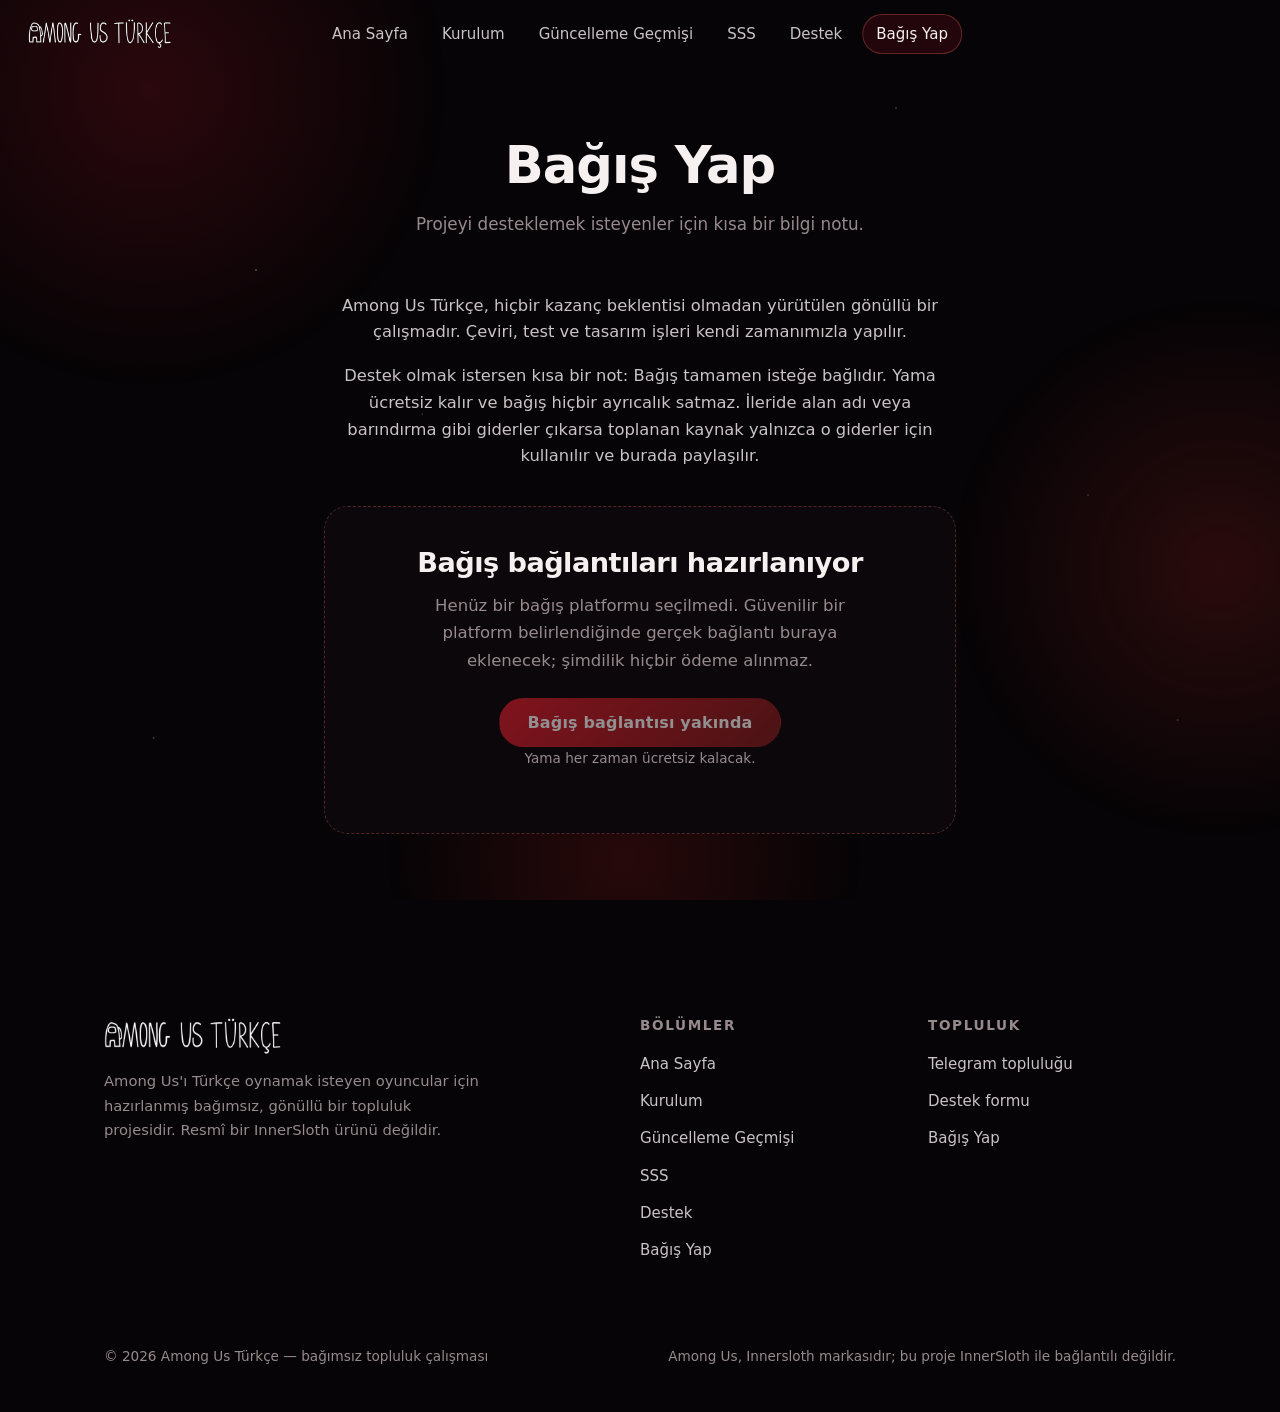
<file: website/bagis.html>
<!DOCTYPE html>
<html lang="tr">
<head>
  <meta charset="UTF-8">
  <meta name="viewport" content="width=device-width, initial-scale=1.0">
  <title>Bağış Yap — Among Us Türkçe</title>
  <meta name="description" content="Among Us Türkçe projesini desteklemek hakkında kısa bilgi ve bağış alanı. Henüz bir bağış platformu bağlanmamıştır.">
  <link rel="icon" type="image/x-icon" href="assets/img/favicon.ico">
  <link rel="icon" type="image/png" href="assets/img/favicon.png">
  <link rel="stylesheet" href="assets/css/style.css?v=hero100">
</head>
<body>

  <div class="bg-effects" aria-hidden="true">
    <div class="stars"></div>
    <div class="glow glow-1"></div>
    <div class="glow glow-2"></div>
    <div class="glow glow-3"></div>
  </div>

  <header class="nav">
    <div class="container">
      <a class="nav-brand" href="index.html">
        <img src="assets/img/logo-turkce.png" alt="Among Us Türkçe logosu" width="1020" height="212">
      </a>

      <nav aria-label="Ana menü">
        <ul class="nav-links" id="navLinks">
          <li><a href="index.html">Ana Sayfa</a></li>
          <li><a href="index.html#kurulum">Kurulum</a></li>
          <li><a href="index.html#guncelleme">Güncelleme Geçmişi</a></li>
          <li><a href="index.html#sss">SSS</a></li>
          <li><a href="index.html#destek">Destek</a></li>
          <li><a href="bagis.html" class="active">Bağış Yap</a></li>
        </ul>
      </nav>

      <div class="nav-actions">
        <button class="nav-toggle" type="button" aria-label="Menüyü aç/kapat" aria-expanded="false" aria-controls="navLinks">
          <span></span><span></span><span></span>
        </button>
      </div>
    </div>
  </header>

  <main>
    <section class="page-head">
      <div class="container">
        <h1>Bağış Yap</h1>
        <p>
          Projeyi desteklemek isteyenler için kısa bir bilgi notu.
        </p>
      </div>
    </section>

    <section class="section" style="padding-top: 0;">
      <div class="container donate-wrap">
        <div class="donate-text reveal">
          <p>
            Among Us Türkçe, hiçbir kazanç beklentisi olmadan yürütülen
            gönüllü bir çalışmadır. Çeviri, test ve tasarım işleri kendi
            zamanımızla yapılır.
          </p>
          <p>
            Destek olmak istersen kısa bir not: Bağış tamamen isteğe bağlıdır.
            Yama ücretsiz kalır ve bağış hiçbir ayrıcalık satmaz. İleride
            alan adı veya barındırma gibi giderler çıkarsa toplanan kaynak
            yalnızca o giderler için kullanılır ve burada paylaşılır.
          </p>
        </div>

        <div class="donate-card reveal">
          <h2>Bağış bağlantıları hazırlanıyor</h2>
          <p>
            Henüz bir bağış platformu seçilmedi. Güvenilir bir platform
            belirlendiğinde gerçek bağlantı buraya eklenecek; şimdilik hiçbir
            ödeme alınmaz.
          </p>
          <button class="btn btn-primary btn-disabled" type="button" disabled aria-disabled="true" title="Bağış platformu henüz belirlenmedi">
            Bağış bağlantısı yakında
          </button>
          <p class="donate-hint">Yama her zaman ücretsiz kalacak.</p>
        </div>
      </div>
    </section>
  </main>

  <footer class="footer">
    <div class="container">
      <div class="footer-grid">
        <div>
          <a class="brand-row" href="index.html">
            <img src="assets/img/logo-turkce.png" alt="Among Us Türkçe logosu" width="1020" height="212">
          </a>
          <p class="footer-about">
            Among Us'ı Türkçe oynamak isteyen oyuncular için hazırlanmış bağımsız,
            gönüllü bir topluluk projesidir. Resmî bir InnerSloth ürünü değildir.
          </p>
        </div>
        <div>
          <h4>Bölümler</h4>
          <ul>
            <li><a href="index.html">Ana Sayfa</a></li>
            <li><a href="index.html#kurulum">Kurulum</a></li>
            <li><a href="index.html#guncelleme">Güncelleme Geçmişi</a></li>
            <li><a href="index.html#sss">SSS</a></li>
            <li><a href="index.html#destek">Destek</a></li>
            <li><a href="bagis.html">Bağış Yap</a></li>
          </ul>
        </div>
        <div>
          <h4>Topluluk</h4>
          <ul>
            <li><a href="https://t.me/amongusturkce" target="_blank" rel="noopener noreferrer">Telegram topluluğu</a></li>
            <li><a href="index.html#destek">Destek formu</a></li>
            <li><a href="bagis.html">Bağış Yap</a></li>
          </ul>
        </div>
      </div>
      <div class="footer-bottom">
        <span>© <span id="yil">2026</span> Among Us Türkçe — bağımsız topluluk çalışması</span>
        <span>Among Us, Innersloth markasıdır; bu proje InnerSloth ile bağlantılı değildir.</span>
      </div>
    </div>
  </footer>

  <script src="assets/js/main.js?v=wave"></script>
  <script>
    document.getElementById("yil").textContent = new Date().getFullYear();
  </script>
</body>
</html>
</file>
<file: website/assets/css/style.css>
/* ==========================================================================
   Among Us Türkçe — Ana Stil Dosyası
   Siyah/kırmızı uzay teması, koyu bordo vurgular, açık/koyu tema desteği
   Performans notu: süregelen animasyonlar yalnızca transform/opacity kullanır;
   pahalı filter (blur/drop-shadow) ve backdrop-filter bilinçli olarak kaldırıldı.
   ========================================================================== */

/* --- Değişkenler (varsayılan: koyu tema) --- */
:root {
  --bg-0: #060406;          /* en koyu zemin (siyah, hafif sıcak) */
  --bg-1: #0b070a;          /* bölüm zemini */
  --bg-2: #120a0e;          /* kart zemini */
  --bg-3: #1a0d13;          /* vurgulu kart */
  --border: rgba(255, 94, 94, 0.14);
  --border-strong: rgba(255, 110, 110, 0.30);

  --text-0: #f6f0f0;        /* başlık */
  --text-1: #cbc3c5;        /* gövde */
  --text-2: #978a8d;        /* ikincil */

  --accent: #e11d2e;        /* ana kırmızı */
  --accent-strong: #ff6b6b; /* metin/vurgu için açık kırmızı */
  --accent-glow: #ff8a8a;   /* parlak kırmızı (gradyan) */
  --accent-deep: #7f1d1d;   /* koyu bordo */
  --accent-soft: rgba(225, 29, 46, 0.13);

  --btn-glow: rgba(225, 29, 46, 0.40);
  --btn-glow-hi: rgba(225, 29, 46, 0.55);

  --success: #34d399;
  --warn: #fbbf24;

  --radius-s: 10px;
  --radius-m: 16px;
  --radius-l: 24px;
  --radius-xl: 32px;

  --shadow-soft: 0 10px 40px rgba(0, 0, 0, 0.5);
  --shadow-glow: 0 0 60px rgba(225, 29, 46, 0.20);

  --maxw: 1120px;
  --nav-h: 68px;

  --font-sans: "Segoe UI", "Inter", "Roboto", "Helvetica Neue", system-ui, -apple-system, sans-serif;
  --font-display: "Space Grotesk", "Segoe UI", system-ui, sans-serif;

  color-scheme: dark;
}

/* --- Temel sıfırlama --- */
*, *::before, *::after { box-sizing: border-box; }

html { scroll-behavior: smooth; }

body {
  margin: 0;
  background: var(--bg-0);
  color: var(--text-1);
  font-family: var(--font-sans);
  font-size: 16.5px;
  line-height: 1.65;
  -webkit-font-smoothing: antialiased;
  overflow-x: hidden;
}

img, svg { display: block; max-width: 100%; }

a { color: var(--accent-strong); text-decoration: none; }
a:hover { text-decoration: underline; }

h1, h2, h3, h4 {
  font-family: var(--font-display);
  color: var(--text-0);
  line-height: 1.15;
  margin: 0 0 0.5em;
  letter-spacing: -0.02em;
}

p { margin: 0 0 1em; }

.container {
  width: 100%;
  max-width: var(--maxw);
  margin: 0 auto;
  padding: 0 24px;
}

/* --- Arka plan ışık efektleri ---
   Not: blur filtresi yok; radial-gradient'in kendisi yumuşak geçişi verir.
   Animasyon yok → sürekli çalışan iş bırakmaz. */
.bg-effects {
  position: fixed;
  inset: 0;
  z-index: -1;
  pointer-events: none;
  overflow: hidden;
}
.bg-effects .glow {
  position: absolute;
  border-radius: 50%;
  opacity: 0.55;
}
.bg-effects .glow-1 {
  width: 620px; height: 620px;
  top: -220px; left: -160px;
  background: radial-gradient(circle, rgba(225, 29, 46, 0.30), transparent 68%);
}
.bg-effects .glow-2 {
  width: 560px; height: 560px;
  top: 32%; right: -220px;
  background: radial-gradient(circle, rgba(127, 29, 29, 0.55), transparent 68%);
}
.bg-effects .glow-3 {
  width: 480px; height: 480px;
  bottom: -200px; left: 30%;
  background: radial-gradient(circle, rgba(153, 27, 27, 0.42), transparent 70%);
}

/* Yıldız noktacıkları (statik) */
.bg-effects .stars {
  position: absolute;
  inset: 0;
  opacity: 0.9;
  background-image:
    radial-gradient(1.4px 1.4px at 20% 30%, rgba(255,255,255,0.5), transparent),
    radial-gradient(1.2px 1.2px at 70% 12%, rgba(255,255,255,0.4), transparent),
    radial-gradient(1.6px 1.6px at 45% 70%, rgba(255,190,190,0.45), transparent),
    radial-gradient(1.2px 1.2px at 85% 55%, rgba(255,255,255,0.35), transparent),
    radial-gradient(1.3px 1.3px at 12% 82%, rgba(255,255,255,0.4), transparent),
    radial-gradient(1.1px 1.1px at 60% 92%, rgba(255,200,200,0.35), transparent),
    radial-gradient(1.4px 1.4px at 92% 80%, rgba(255,255,255,0.3), transparent),
    radial-gradient(1.2px 1.2px at 33% 46%, rgba(255,255,255,0.3), transparent);
}

/* --- Üst menü (TikTok You tarzı) ---
   Üstte: şeffaf — logo ve bağlantılar görünür, arkada panel yok.
   Kaydırınca: ::before ile koyu panel üstten aşağı iner; logo ve
   bağlantılar sabit kalır. Yalnızca transform animasyonu → sıçrama olmaz. */
.nav {
  position: fixed;
  top: 0; left: 0; right: 0;
  z-index: 100;
  height: var(--nav-h);
  display: flex;
  align-items: center;
  background: transparent;
}
/* Kaydırınca beliren koyu arka plan paneli (arka plan katmanı) */
.nav::before {
  content: "";
  position: absolute;
  inset: 0;
  background: var(--bg-0);
  background: color-mix(in srgb, var(--bg-0) 94%, transparent);
  border-bottom: 1px solid var(--border);
  transform: translateY(-100%);
  transition: transform 0.3s ease;
  z-index: -1;
}
.nav.nav-visible::before { transform: translateY(0); }

/* Logo solda · bağlantılar sayfada tam ortada · kontroller sağda
   Nav kapsayıcısı TAM EKRAN genişliğindedir (ana içerik konteynerinin
   max-width/margin ortalaması burada geçersiz kılınır): logo sol kenardan
   28px içeride, menü bağlantıları 1fr auto 1fr sayesinde tüm ekranın
   yatay merkezinde kalır; sağdaki 1fr kontroller için alan bırakır. */
.nav .container {
  position: relative;
  z-index: 1;
  width: 100%;
  max-width: none;
  margin: 0;
  padding: 0 28px;
  display: grid;
  grid-template-columns: 1fr auto 1fr;
  align-items: center;
  gap: 16px;
}

.nav-brand {
  display: flex;
  align-items: center;
  color: var(--text-0);
  justify-self: start;
}
.nav-brand:hover { text-decoration: none; }
/* Logo en-boy oranı korunur (width: auto); yükseklik tabanlı ölçekleme */
.nav-brand img {
  height: 30px;
  width: auto;
  display: block;
}

.nav > .container > nav {
  justify-self: center;
  position: relative;      /* kapsülün konum referansı */
}
.nav-links {
  display: flex;
  align-items: center;
  justify-content: center;
  gap: 6px;
  list-style: none;
  margin: 0;
  padding: 0;
  position: relative;      /* kapsülün konum referansı */
}
.nav-links a {
  display: inline-block;
  padding: 8px 14px;
  border-radius: var(--radius-s);
  color: var(--text-1);
  font-size: 0.94rem;
  font-weight: 500;
  position: relative;      /* kapsülün altinda kalsın */
  z-index: 1;
}
.nav-links a:hover {
  color: var(--text-0);
  background: var(--accent-soft);
  text-decoration: none;
}
.nav-links a.active {
  color: var(--text-0);
  background: transparent;        /* zemini kapsül verir → kapsül kayabilir */
  border-radius: 999px;
}
/* Kayarak hareket eden aktif kapsül (TikTok You tarzı).
   Konum/boyut JS ile yazılır; yalnızca transform + width/height geçişleri
   kullanılır → kapsül eski yerinden yeni yerine yumuşakça kayar, anında
   kaybolup yeniden oluşmaz. Üstte (aktif yokken) tamamen saydamdır. */
.nav-pill {
  position: absolute;
  left: 0;
  top: 0;
  width: 0;
  height: 0;
  border-radius: 999px;
  background: var(--accent-soft);
  box-shadow: inset 0 0 0 1px var(--border-strong);
  opacity: 0;
  pointer-events: none;
  z-index: 0;
  transition:
    transform 0.4s cubic-bezier(0.4, 0, 0.2, 1),
    width 0.4s cubic-bezier(0.4, 0, 0.2, 1),
    height 0.4s cubic-bezier(0.4, 0, 0.2, 1),
    opacity 0.28s ease;
}
.nav-pill.show { opacity: 1; }

.nav-actions { display: flex; align-items: center; gap: 10px; justify-self: end; }

.nav-toggle {
  display: none;
  flex-direction: column;
  justify-content: center;
  gap: 5px;
  width: 40px; height: 40px;
  padding: 8px;
  border: 1px solid var(--border);
  border-radius: var(--radius-s);
  background: var(--bg-2);
  cursor: pointer;
}
.nav-toggle span {
  display: block;
  height: 2px;
  width: 100%;
  background: var(--text-1);
  border-radius: 2px;
  transition: transform 0.25s ease, opacity 0.2s ease;
}
.nav-toggle[aria-expanded="true"] span:nth-child(1) { transform: translateY(7px) rotate(45deg); }
.nav-toggle[aria-expanded="true"] span:nth-child(2) { opacity: 0; }
.nav-toggle[aria-expanded="true"] span:nth-child(3) { transform: translateY(-7px) rotate(-45deg); }

/* --- Düğmeler --- */
.btn {
  display: inline-flex;
  align-items: center;
  justify-content: center;
  gap: 9px;
  padding: 14px 28px;
  border-radius: 999px;
  border: 1px solid transparent;
  font-family: var(--font-display);
  font-size: 1rem;
  font-weight: 600;
  letter-spacing: 0.01em;
  cursor: pointer;
  transition: transform 0.2s ease, box-shadow 0.25s ease, background 0.25s ease, border-color 0.25s ease, color 0.25s ease;
}
.btn:hover { text-decoration: none; transform: translateY(-2px); }
.btn:active { transform: translateY(0); }

/* Mıknatıs: JS transform'u kare kare sürer; CSS transform geçişi kalkmalı ki
   iki mekanizma çakışmasın. Yukarı kaldırma etkisi manyetik hareketle değişir. */
.btn.is-magnetic {
  transition: box-shadow 0.25s ease, background 0.25s ease, border-color 0.25s ease, color 0.25s ease;
}
.btn.is-magnetic:hover { transform: none; }

.btn-primary {
  background: linear-gradient(135deg, var(--accent), var(--accent-deep));
  color: #fff;
  box-shadow: 0 8px 28px var(--btn-glow);
}
.btn-primary:hover {
  box-shadow: 0 12px 36px var(--btn-glow-hi);
  color: #fff;
}

.btn-ghost {
  background: transparent;
  border-color: var(--border-strong);
  color: var(--text-0);
}
.btn-ghost:hover {
  background: var(--accent-soft);
  border-color: var(--accent);
  color: var(--text-0);
}

.btn svg { width: 18px; height: 18px; }

.btn-sm { padding: 10px 20px; font-size: 0.9rem; }

/* --- Kahraman (hero) bölümü ---
   Hero ilk ekranı tamamen kaplar (100svh): tanıtım metni + uzay sahnesi
   dikey olarak dengelenir (justify-content: center). Galeri hero'nun
   DIŞINDA ayrı bir banttır (.gallery-band) → ilk ekranın alt kenarından
   hiçbir pikseli görünmez; min-height yalnız alt sınırdır, içerik kısa
   ekranlarda hero'yu doğal biçimde büyütür. */
.hero {
  position: relative;
  overflow: hidden;             /* sahne öğeleri hero sınırlarını taşmaz */
  min-height: 100vh;            /* fallback: eski tarayıcılar */
  min-height: 100svh;           /* gerçek ekran; mobil araç çubuğu hariç */
  display: flex;
  flex-direction: column;
  justify-content: center;      /* tanıtım içeriği dikey ortalanır */
  padding: calc(var(--nav-h) + 90px) 0 100px;
  text-align: center;
}

/* Uzay atmosferi: kayan ekip arkadaşları
   Sadece transform animasyonu; drop-shadow filtresi kaldırıldı. */
.hero-scene {
  position: relative;
  height: 190px;
  margin: 56px auto 0;
  max-width: 760px;
}
.hero-scene .crew {
  position: absolute;
  width: 62px;
  animation: crewFloat 9s ease-in-out infinite;
}
.hero-scene .crew-1 { left: 6%;  top: 20px; animation-delay: 0s; }
.hero-scene .crew-2 { left: 30%; top: 90px; width: 44px; animation-delay: -3s; opacity: 0.8; }
.hero-scene .crew-3 { right: 28%; top: 12px; width: 50px; animation-delay: -5s; opacity: 0.85; }
.hero-scene .crew-4 { right: 5%;  top: 78px; width: 56px; animation-delay: -7s; }

@keyframes crewFloat {
  0%, 100% { transform: translateY(0) rotate(-2deg); }
  50%      { transform: translateY(-22px) rotate(2deg); }
}

.hero-scene .planet {
  position: absolute;
  left: 50%;
  bottom: -30px;
  transform: translateX(-50%);
  width: 150px; height: 150px;
  border-radius: 50%;
  background: radial-gradient(circle at 32% 28%, var(--accent-glow), var(--accent-deep) 62%, #2a0a0e 100%);
  box-shadow: 0 0 70px rgba(225, 29, 46, 0.40), inset -14px -14px 40px rgba(0, 0, 0, 0.55);
  opacity: 0.9;
}

.hero-badge {
  display: inline-flex;
  align-items: center;
  gap: 8px;
  padding: 7px 16px;
  border-radius: 999px;
  border: 1px solid var(--border-strong);
  background: var(--accent-soft);
  color: var(--accent-strong);
  font-size: 0.83rem;
  font-weight: 600;
  letter-spacing: 0.03em;
  margin-bottom: 28px;
}
.hero-badge .dot {
  width: 7px; height: 7px;
  border-radius: 50%;
  background: var(--success);
  box-shadow: 0 0 10px var(--success);
  /* Sınırlı tekrar: sürekli dönen animasyon yok; son durum opacity:1 */
  animation: pulse 2.6s ease-in-out 3;
}
/* Küçük nokta: yalnızca opacity (ucuz) */
@keyframes pulse {
  0%, 100% { opacity: 1; }
  50% { opacity: 0.45; }
}

.hero h1 {
  font-size: clamp(2.6rem, 6.4vw, 4.4rem);
  font-weight: 700;
  margin-bottom: 22px;
  /* Dar alanlarda satır kırılırsa parçalar dengelenir (ör. "oyna." yalnız kalmasın);
     tek satırsa etkisiz, hesaplama başlıkla sınırlı → maliyet yok denecek kadar az. */
  text-wrap: balance;
}
/* Among Us logosu: "Among Us" metninin yerine geçer.
   En-boy oranı korunur (width: auto); boyut başlık fontuna göre (em)
   ölçeklenir → dar ekranda başlık küçülürken logo da küçülür, taşma olmaz.
   1.16em → 1.07em (%8 küçültme): başlığın etkisi korunurken metinle
   görsel denge ve dikey hizalama korunur. */
.hero h1 .hero-logo {
  display: inline-block;
  height: 1.07em;          /* logonun görsel ağırlığıyla metni dengele */
  width: auto;             /* en-boy oranı korunur (570x155) */
  vertical-align: -0.03em; /* logo alt kenarı taban çizgisine hizalanır, kesme oturur */
  margin-right: 0.05em;    /* asıl metinde "Among Us'ı" bitişiktir; ince optik boşluk */
}
.hero h1 .gradient-text {
  background: linear-gradient(100deg, var(--accent-glow) 8%, var(--accent) 55%, var(--accent-glow) 95%);
  -webkit-background-clip: text;
  background-clip: text;
  color: transparent;
}

.hero-lead {
  max-width: 620px;
  margin: 0 auto 38px;
  font-size: 1.13rem;
  color: var(--text-1);
}

.hero-cta {
  display: flex;
  flex-wrap: wrap;
  justify-content: center;
  gap: 14px;
  margin-bottom: 20px;
}

.hero-note {
  font-size: 0.86rem;
  color: var(--text-2);
}

/* --- Oyun içi ekran görüntüleri: dönen üçlü galeri ---
   Merkez görsel önde ve belirgin; yan görseller arkada/küçük ama daha fazla
   görünür (kısmi örtüşme ile tek kompozisyon hissi). Dikdörtgen panel/çerçeve
   yok: galeri, sayfanın uzay zemininin üzerinde durur; yalnızca merkez
   görselin dışına yumuşak gölge ve arkasında radyal kırmızı ışık uygulanır.
   Animasyonlar yalnızca transform/opacity (compositor dostu). */
/* Galeri bandı: ana tanıtım bölümünden SONRA ayrı akış katmanı.
   Gizlemek için display:none / overflow:hidden / sabit yükseklik KULLANILMAZ:
   hero 100svh doldurduğundan galeri doğal olarak fold'un altında başlar ve
   kullanıcı aşağı kaydırdıkça görünür. Üst boşluk hero'nun alt nefesiyle
   (100px) birlikte ferah bir geçiş verir. */
.gallery-band {
  padding: 0 0 92px;            /* alt boşluk: kurulum bölümüyle eski ritim */
}
.hero-gallery {
  position: relative;
  max-width: 1000px;           /* alan büyütüldü (860 → 1000) */
  margin: 62px auto 0;
}
.gallery-stage {
  position: relative;
  width: 100%;
  aspect-ratio: 16 / 9;
  overflow: hidden;               /* yan görseller sahne sınırında kırpılır */
}
/* Merkez görselin arkasında yumuşak kırmızı uzay ışığı (dikdörtgen değil) */
.gallery-stage::before {
  content: "";
  position: absolute;
  left: 50%; top: 50%;
  width: 74%; height: 82%;
  transform: translate(-50%, -50%);
  background: radial-gradient(ellipse at center, rgba(225, 29, 46, 0.26), transparent 70%);
  z-index: 0;
  pointer-events: none;
}
.gallery-slide {
  position: absolute;
  top: 50%; left: 50%;
  width: 76%;                  /* merkez görsel ~%38 daha büyük (64% → 76%) */
  aspect-ratio: 16 / 9;
  margin: 0;
  z-index: 1;
  opacity: 0;
  border-radius: var(--radius-m);
  overflow: hidden;
  transform: translate(-50%, -50%) translateX(0) scale(0.7);
  transition: transform 0.55s ease, opacity 0.55s ease;
  will-change: transform, opacity;
}
.gallery-slide img {
  display: block;
  width: 100%;
  height: 100%;
  object-fit: cover;              /* 16:9 görseller → kırpma olmaz, oran korunur */
}
.gallery-slide.is-center {
  z-index: 3;
  opacity: 1;
  transform: translate(-50%, -50%) translateX(0) scale(1);
  box-shadow: 0 24px 70px rgba(0, 0, 0, 0.6), 0 0 55px rgba(225, 29, 46, 0.22);
}
.gallery-slide.is-left,
.gallery-slide.is-right {
  z-index: 2;
  opacity: 0.74;
}
/* Yan görseller birbirine yakın: kısmi örtüşme → tek kompozisyon hissi */
.gallery-slide.is-left  { transform: translate(-50%, -50%) translateX(-78%) scale(0.84); }
.gallery-slide.is-right { transform: translate(-50%, -50%) translateX(78%) scale(0.84); }

/* Galeri okları: sol görsel üzerinde sola, sağ görsel üzerinde sağa bakar */
.gallery-arrow {
  position: absolute;
  top: 50%;
  transform: translateY(-50%);
  z-index: 5;
  width: 56px; height: 56px;
  display: flex; align-items: center; justify-content: center;
  padding: 0;
  border-radius: 50%;
  border: 1px solid var(--border-strong);
  background: rgba(9, 5, 8, 0.74);
  color: var(--text-0);
  cursor: pointer;
  transition: background 0.25s ease, border-color 0.25s ease, transform 0.2s ease;
}
.gallery-arrow:hover {
  background: var(--accent-soft);
  border-color: var(--accent);
  transform: translateY(-50%) scale(1.06);
}
.gallery-arrow svg { width: 24px; height: 24px; }
.arrow-left  { left: 5%; }
.arrow-right { right: 5%; }

/* Küçük önizleme şeridi (ana görsele tıklayınca açılır) */
.gallery-thumbs {
  margin-top: 16px;
  max-height: 0;
  opacity: 0;
  overflow: hidden;
  transition: max-height 0.35s ease, opacity 0.35s ease;
}
.gallery-thumbs.open { max-height: 220px; opacity: 1; }
.thumbs-head {
  display: flex;
  align-items: center;
  justify-content: space-between;
  margin-bottom: 10px;
}
.thumbs-head span { color: var(--text-2); font-size: 0.85rem; }
.thumbs-close {
  display: inline-flex; align-items: center; justify-content: center;
  width: 34px; height: 34px;
  padding: 0;
  border-radius: 50%;
  border: 1px solid var(--border-strong);
  background: transparent;
  color: var(--text-0);
  cursor: pointer;
  transition: background 0.2s ease, border-color 0.2s ease;
}
.thumbs-close:hover { background: var(--accent-soft); border-color: var(--accent); }
.thumbs-close svg { width: 16px; height: 16px; }
.thumbs-track {
  display: flex;
  gap: 10px;
  overflow-x: auto;
  padding-bottom: 6px;
}
.thumb {
  flex: 0 0 auto;
  width: 146px;             /* büyüyen galeriye oranlı önizleme */
  padding: 0;
  border: 2px solid transparent;
  border-radius: var(--radius-s);
  background: var(--bg-2);
  cursor: pointer;
  overflow: hidden;
  transition: border-color 0.2s ease, transform 0.2s ease;
}
.thumb img {
  display: block;
  width: 100%;
  aspect-ratio: 16 / 9;
  object-fit: cover;
}
.thumb:hover { transform: translateY(-2px); }
.thumb.active { border-color: var(--accent); }

/* --- Büyük görüntüleme penceresi (lightbox) ---
   Görsel ekranın mümkün olduğunca geniş alanında, en-boy oranı korunarak
   gösterilir; arka plan hafif saydam siyah (kırmızı-siyah atmosfere uygun).
   Kaydırmayı kilitlemek için body.lightbox-open: konum sabitlenir, kapatınca
   eski kaydırma konumuna dönülür (bkz. main.js initGallery). */
body.lightbox-open {
  position: fixed;
  width: 100%;
  overflow: hidden;
}
.lightbox {
  position: fixed;
  inset: 0;
  z-index: 600;
  display: flex;
  align-items: center;
  justify-content: center;
}
.lightbox[hidden] { display: none; }
.lightbox-backdrop {
  position: absolute;
  inset: 0;
  background: rgba(5, 3, 5, 0.9);
}
.lightbox-figure {
  position: relative;
  z-index: 1;
  margin: 0;
  max-width: min(1440px, 94vw);
  display: flex;
  flex-direction: column;
  align-items: center;
  gap: 14px;
}
.lightbox-img {
  display: block;
  max-width: 100%;
  max-height: 78vh;
  width: auto;
  height: auto;
  object-fit: contain;    /* en-boy oranı korunur; esnetme/kırpma yok */
  border-radius: var(--radius-m);
  box-shadow: 0 30px 90px rgba(0, 0, 0, 0.72), 0 0 70px rgba(225, 29, 46, 0.16);
}
.lightbox-caption {
  display: flex;
  gap: 12px;
  align-items: baseline;
  font-size: 0.92rem;
  color: var(--text-2);
}
.lightbox-title { color: var(--text-1); font-weight: 600; }
.lightbox-btn {
  position: absolute;
  z-index: 2;
  width: 52px;
  height: 52px;
  display: flex;
  align-items: center;
  justify-content: center;
  padding: 0;
  border-radius: 50%;
  border: 1px solid var(--border-strong);
  background: rgba(9, 5, 8, 0.74);
  color: var(--text-0);
  cursor: pointer;
  transition: background 0.25s ease, border-color 0.25s ease, transform 0.2s ease;
}
.lightbox-btn:hover {
  background: var(--accent-soft);
  border-color: var(--accent);
}
.lightbox-btn svg { width: 24px; height: 24px; }
.lightbox-prev {
  left: max(14px, 2.5vw);
  top: 50%;
  transform: translateY(-50%);
}
.lightbox-prev:hover { transform: translateY(-50%) scale(1.06); }
.lightbox-next {
  right: max(14px, 2.5vw);
  top: 50%;
  transform: translateY(-50%);
}
.lightbox-next:hover { transform: translateY(-50%) scale(1.06); }
.lightbox-close { top: 18px; right: 18px; }

/* --- Bölüm başlıkları ---
   Arka plan BİLEŞİK: bölüm zeminleri ve arka planı kesen kenarlıklar yok.
   Tüm sayfa tek bir uzay zemininde akar (.bg-effects sabit katmanı);
   bölümler yalnızca boşluk, tipografi ve içerik düzeniyle ayrışır. */
.section { padding: 88px 0; }
/* (eski .section-alt zemin/kenarlıkları kaldırıldı — bölümler arası
   yatay çizgi ve zemin değişimi oluşturmamak için) */

/* Sabit menü, bölüm başlığını örtmesin (bağlantı ile atlama) */
section[id] { scroll-margin-top: calc(var(--nav-h) + 16px); }

.section-head {
  max-width: 640px;
  margin: 0 auto 56px;
  text-align: center;
}
.section-head .eyebrow {
  display: block;
  color: var(--accent-strong);
  font-size: 0.82rem;
  font-weight: 700;
  letter-spacing: 0.14em;
  text-transform: uppercase;
  margin-bottom: 14px;
}
.section-head h2 { font-size: clamp(1.9rem, 4vw, 2.7rem); }
.section-head p { color: var(--text-2); font-size: 1.03rem; }

/* Kurulum rehberi gibi alt başlıklar için sıkı varyant */
.section-head-tight { margin-bottom: 34px; }
.section-head-tight .steps-title {
  font-size: clamp(1.35rem, 3vw, 1.75rem);
  margin-bottom: 10px;
}

/* --- İndirme kutusu (kurulum bölümü) --- */
.download-box {
  display: grid;
  grid-template-columns: 1fr 1fr;
  gap: 40px;
  align-items: start;
  max-width: 940px;
  margin: 0 auto 64px;
  padding: 40px;
  border: 1px solid var(--border);
  border-radius: var(--radius-l);
  background: linear-gradient(180deg, var(--bg-2), var(--bg-1));
}
.download-main h3 { font-size: 1.35rem; margin-bottom: 10px; }
.download-main p { color: var(--text-2); font-size: 0.97rem; margin-bottom: 24px; }

/* Devre dışı buton: tıklanamaz ve bunu görsel olarak belli eder */
.btn-disabled,
.btn:disabled {
  opacity: 0.55;
  cursor: not-allowed;
  transform: none !important;
  box-shadow: none;
}
.btn-disabled:hover,
.btn:disabled:hover { transform: none !important; box-shadow: none; }

.download-specs { margin: 0; border-top: 1px solid var(--border); }
.download-specs > div {
  display: grid;
  grid-template-columns: 130px 1fr;
  gap: 14px;
  padding: 12px 0;
  border-bottom: 1px solid var(--border);
  font-size: 0.93rem;
}
.download-specs dt { color: var(--text-2); }
.download-specs dd { margin: 0; color: var(--text-0); }

.guide-list { max-width: 780px; }

/* --- Bilgi şeritleri --- */
.notice {
  display: flex;
  align-items: flex-start;
  gap: 14px;
  padding: 20px 24px;
  border-radius: var(--radius-m);
  border: 1px solid var(--border-strong);
  background: var(--accent-soft);
  color: var(--text-1);
  font-size: 0.95rem;
  margin-left: auto;
  margin-right: auto;
  max-width: 940px;
}
.notice svg { flex: 0 0 auto; width: 22px; height: 22px; color: var(--accent-strong); margin-top: 2px; }
.notice strong { color: var(--text-0); }

/* --- Destek formu --- */
.contact-form {
  max-width: 640px;
  margin: 0 auto;
  display: grid;
  gap: 20px;
}
.form-row {
  display: grid;
  grid-template-columns: 1fr 1fr;
  gap: 20px;
}
.field { display: grid; gap: 7px; }
.field label {
  font-size: 0.9rem;
  font-weight: 600;
  color: var(--text-0);
}
.field input,
.field select,
.field textarea {
  width: 100%;
  padding: 12px 14px;
  border: 1px solid var(--border);
  border-radius: var(--radius-s);
  background: var(--bg-2);
  color: var(--text-0);
  font-family: inherit;
  font-size: 0.97rem;
  transition: border-color 0.2s ease;
}
.field input::placeholder,
.field textarea::placeholder { color: var(--text-2); }
.field input:focus,
.field select:focus,
.field textarea:focus { border-color: var(--border-strong); }
.field textarea { resize: vertical; min-height: 130px; }
/* Select: yerel ok yerine ince özel ok (koyu temayla uyumlu) */
.field select {
  appearance: none;
  cursor: pointer;
  padding-right: 40px;
  background-image: url("data:image/svg+xml;charset=utf-8,%3Csvg xmlns='http://www.w3.org/2000/svg' viewBox='0 0 24 24' fill='none' stroke='%23978a8d' stroke-width='2' stroke-linecap='round' stroke-linejoin='round'%3E%3Cpath d='M6 9l6 6 6-6'/%3E%3C/svg%3E");
  background-repeat: no-repeat;
  background-position: right 13px center;
  background-size: 16px;
}
.field .char-count {
  justify-self: end;
  font-size: 0.78rem;
  color: var(--text-2);
}
.field-error {
  margin: 0;
  font-size: 0.85rem;
  color: var(--accent-strong);
}
.field input[aria-invalid="true"],
.field select[aria-invalid="true"],
.field textarea[aria-invalid="true"] { border-color: var(--accent); }

/* Gönderim altyapısı yok: durum mesajı asla "başarılı" göstermez */
.form-status {
  margin: 0;
  padding: 14px 18px;
  border-radius: var(--radius-s);
  border: 1px solid var(--border-strong);
  background: var(--accent-soft);
  color: var(--text-1);
  font-size: 0.93rem;
}
.form-status.is-error { border-color: var(--accent); color: var(--text-0); }
.form-note {
  margin: 0;
  font-size: 0.85rem;
  color: var(--text-2);
  text-align: center;
}
.form-note strong { color: var(--text-1); }

/* --- Bağış sayfası --- */
.donate-wrap { max-width: 680px; margin: 0 auto; text-align: center; }
.donate-text p { color: var(--text-1); font-size: 1.02rem; }
.donate-card {
  margin-top: 36px;
  padding: 40px 34px;
  border: 1px dashed var(--border-strong);
  border-radius: var(--radius-l);
  background: var(--bg-1);
}
.donate-card h2 { font-size: clamp(1.35rem, 3vw, 1.7rem); }
.donate-card p { color: var(--text-2); max-width: 480px; margin: 0 auto 24px; }
.donate-hint { margin-top: 18px; font-size: 0.85rem; color: var(--text-2); }

/* --- Tıklama parçacık efekti (yalnızca tıklamada çalışır) --- */
.click-sparks {
  position: fixed;
  inset: 0;
  z-index: 400;
  pointer-events: none;
  overflow: hidden;
}
.click-sparks .spark {
  position: absolute;
  width: 6px;
  height: 6px;
  border-radius: 50%;
  background: var(--accent-strong);
  opacity: 0;
  animation: sparkFly 0.6s ease-out forwards;
}
.click-sparks .spark.flash {
  width: 34px;
  height: 34px;
  margin: -17px 0 0 -17px;
  background: radial-gradient(circle, rgba(255, 138, 138, 0.85), transparent 70%);
  animation: sparkFlash 0.45s ease-out forwards;
}
@keyframes sparkFly {
  0%   { opacity: 1; transform: translate(0, 0) scale(1); }
  100% { opacity: 0; transform: translate(var(--dx), var(--dy)) scale(0.3); }
}
@keyframes sparkFlash {
  0%   { opacity: 0.9; transform: scale(0.4); }
  100% { opacity: 0; transform: scale(1.5); }
}

/* --- Alt bilgi ---
   Sayfanın sonu da aynı kesintisiz uzay zemininin üzerindedir:
   ayrı zemin ve bölüm ayırıcısı kullanılmaz. Üst sınırındaki ince dalga
   ayıracı footer'ın kendisine aittir (arka planı kapatmaz, yalnızca çizgi). */
.footer {
  position: relative;      /* dalga katmanının referansı */
  padding: 96px 0 44px;    /* üst boşluk dalgaya yer açar (52px dalga + 44px nefes) */
}

/* Animasyonlu dalga ayıracı: footer'ın üst kenarında tüm genişlikte.
   İki özdeş SVG kopyası yan yana; track -%50 kayınca ikinci kopya birincinin
   yerine geçer → başlangıç/son fark edilmez (kesintiz). Yalnızca transform. */
.footer-wave {
  position: absolute;
  top: 0;
  left: 0;
  right: 0;
  height: 52px;
  overflow: hidden;        /* taşan kısım kırpılır → yatay taşma olmaz */
  pointer-events: none;
}
.wave-track {
  display: flex;
  width: 200%;             /* iki özdeş kopya */
  height: 100%;
  animation: waveSlide 26s linear infinite;
  will-change: transform;
}
.wave-svg {
  flex: 0 0 50%;
  width: 50%;
  height: 100%;
  display: block;
}
.wave-line {
  fill: none;
  stroke: rgba(225, 29, 46, 0.34);   /* düşük opaklıklı kırmızı */
  stroke-width: 2;
  stroke-linecap: round;
}
.wave-line-soft {
  stroke: rgba(127, 29, 29, 0.55);   /* koyu bordo, arka plandaki ince iz */
  stroke-width: 1.5;
}
@keyframes waveSlide {
  from { transform: translateX(0); }
  to   { transform: translateX(-50%); }
}
@media (prefers-reduced-motion: reduce) {
  .wave-track { animation: none; }    /* durağan dalga çizgisi kalır */
}
.footer-grid {
  display: grid;
  grid-template-columns: 2fr 1fr 1fr;
  gap: 40px;
  margin-bottom: 38px;
}
.footer h4 {
  font-size: 0.85rem;
  text-transform: uppercase;
  letter-spacing: 0.12em;
  color: var(--text-2);
  margin-bottom: 16px;
}
.footer ul { list-style: none; margin: 0; padding: 0; }
.footer li { margin-bottom: 10px; }
.footer a { color: var(--text-1); font-size: 0.94rem; }
.footer a:hover { color: var(--accent-strong); }
.footer .footer-about { color: var(--text-2); font-size: 0.92rem; max-width: 380px; }
/* Footer logosu: bağlantı olarak, en-boy oranı korunur, footer'a uygun ölçü */
.footer .brand-row {
  display: inline-flex;      /* bağlantı olduğu için satır içi esnek */
  align-items: center;
  margin-bottom: 14px;
  text-decoration: none;     /* bağlantı altı çizgisi kaldır */
  color: inherit;
  width: fit-content;
}
.footer .brand-row:hover { opacity: 0.85; }
.footer .brand-row img {
  height: 37px;
  width: auto;
  display: block;
}
.footer-bottom {
  padding-top: 34px;
  display: flex;
  flex-wrap: wrap;
  justify-content: space-between;
  gap: 12px;
  color: var(--text-2);
  font-size: 0.85rem;
}

/* --- Sayfa üst başlığı (alt sayfalar) --- */
.page-head {
  padding: calc(var(--nav-h) + 68px) 0 54px;
  text-align: center;
}
.page-head h1 { font-size: clamp(2.1rem, 5vw, 3.2rem); margin-bottom: 16px; }
.page-head p { color: var(--text-2); max-width: 620px; margin: 0 auto; font-size: 1.05rem; }

/* ==========================================================================
   Güncelleme geçmişi — sürüm listesi + detay
   ========================================================================== */
.changelog-layout {
  display: grid;
  grid-template-columns: 292px 1fr;
  gap: 32px;
  align-items: start;
  padding-bottom: 90px;
}
/* Ana sayfada bölüm içindeyken ek alt boşluk gerekmez */
.changelog-in-section { padding-bottom: 0; }

/* Sol sürüm listesi — ayrı, farklı renkli bir panel değil; içeriği doğrudan
   sayfanın kesintisiz uzay zemininin üzerinde durur (TikTok You tarzı sade
   iki sütun). Yalnızca içerik içi ayrım için ince çizgiler kullanılır. */
.version-panel {
  position: sticky;
  top: calc(var(--nav-h) + 24px);
  background: transparent;
  border: none;
  min-width: 0;           /* grid/flex otomatik minimumu taşmayı önlemek için */
}
.version-panel .panel-title {
  padding: 0 4px 14px;
  border-bottom: 1px solid var(--border);
  font-family: var(--font-display);
  font-weight: 600;
  color: var(--text-0);
  font-size: 0.98rem;
  display: flex;
  align-items: center;
  justify-content: space-between;
}
.version-list {
  list-style: none;
  margin: 0;
  padding: 12px 0 0;
  max-height: 62vh;
  overflow-y: auto;
  min-width: 0;           /* mobil yatay şerit genişlemesin; taşıma scroll'a gider */
}
.version-item { margin-bottom: 6px; }

.version-btn {
  width: 100%;
  text-align: left;
  display: block;
  padding: 13px 15px;
  border: 1px solid transparent;
  border-radius: var(--radius-m);
  background: transparent;
  color: var(--text-1);
  cursor: pointer;
  font-family: inherit;
  position: relative;
  transition: background 0.2s ease, border-color 0.2s ease, color 0.2s ease;
}
.version-btn:hover { background: var(--accent-soft); }
/* En güncel (listedeki ilk) kayıt görsel olarak ayrılır
   (active kuralından önce tanımlı → seçili madde görünümü ezilmez) */
.version-btn.is-latest {
  background: rgba(225, 29, 46, 0.07);
  border-color: rgba(225, 29, 46, 0.28);
}
.version-btn.is-latest::before {
  content: "";
  position: absolute;
  left: 0; top: 10px; bottom: 10px;
  width: 3px;
  border-radius: 3px;
  background: var(--accent);
}
.version-btn.active {
  background: var(--accent-soft);
  border-color: var(--border-strong);
}
.version-btn .v-top {
  display: flex;
  align-items: center;
  justify-content: space-between;
  gap: 8px;
  margin-bottom: 3px;
}
.version-btn .v-name {
  font-family: var(--font-display);
  font-weight: 600;
  color: var(--text-0);
  font-size: 0.99rem;
}
.version-btn.active .v-name { color: var(--accent-strong); }
.version-btn .v-date { font-size: 0.8rem; color: var(--text-2); }
.version-btn .v-summary {
  font-size: 0.84rem;
  color: var(--text-2);
  display: block;
  overflow: hidden;
  text-overflow: ellipsis;
  white-space: nowrap;
}

.tag {
  display: inline-block;
  padding: 3px 10px;
  border-radius: 999px;
  font-size: 0.7rem;
  font-weight: 700;
  letter-spacing: 0.04em;
  border: 1px solid transparent;
  white-space: nowrap;
}
.tag-draft {
  background: rgba(251, 191, 36, 0.14);
  color: var(--warn);
  border-color: rgba(251, 191, 36, 0.4);
}
.tag-planned {
  background: rgba(96, 165, 250, 0.14);
  color: #93c5fd;
  border-color: rgba(96, 165, 250, 0.4);
}
.tag-released {
  background: rgba(52, 211, 153, 0.14);
  color: var(--success);
  border-color: rgba(52, 211, 153, 0.4);
}

/* Detay sütunu — büyük, ayrı renkli kutu değil; içerik doğrudan sayfa
   zemininin üzerinde. min-height korunur: seçim değişiminde yerleşim
   sıçraması/titreme olmaz. Geçiş içeriğin hafif fade-in animasyonudur. */
.version-detail {
  border: none;
  background: transparent;
  box-shadow: none;
  border-radius: var(--radius-l);
  padding: 4px 0 0;
  min-height: 480px;
  min-width: 0;           /* grid otomatik minimumu taşmayı önlemek için */
}

.detail-head {
  display: flex;
  flex-wrap: wrap;
  align-items: center;
  gap: 14px;
  margin-bottom: 8px;
}
.detail-head h2 {
  font-size: clamp(1.6rem, 3.4vw, 2.15rem);
  margin: 0;
}
.detail-meta {
  display: flex;
  flex-wrap: wrap;
  gap: 18px;
  color: var(--text-2);
  font-size: 0.88rem;
  margin-bottom: 22px;
  padding-bottom: 22px;
  border-bottom: 1px solid var(--border);
}
.detail-meta span { display: inline-flex; align-items: center; gap: 7px; }
.detail-meta svg { width: 15px; height: 15px; color: var(--accent-strong); }

.detail-summary {
  color: var(--text-1);
  font-size: 1.02rem;
  margin-bottom: 30px;
}

.change-group { margin-bottom: 30px; }
.change-group:last-child { margin-bottom: 0; }

.change-group h3 {
  display: flex;
  align-items: center;
  gap: 10px;
  font-size: 1.02rem;
  margin-bottom: 14px;
}
.change-group h3 .g-icon {
  display: inline-flex;
  align-items: center;
  justify-content: center;
  width: 30px; height: 30px;
  border-radius: 9px;
  flex: 0 0 auto;
}
.change-group h3 .g-icon svg { width: 16px; height: 16px; }

.g-added h3 .g-icon   { background: rgba(52, 211, 153, 0.14); color: var(--success); border: 1px solid rgba(52, 211, 153, 0.35); }
.g-fixed h3 .g-icon   { background: rgba(96, 165, 250, 0.14); color: #93c5fd; border: 1px solid rgba(96, 165, 250, 0.35); }
.g-compat h3 .g-icon  { background: var(--accent-soft); color: var(--accent-strong); border: 1px solid var(--border-strong); }

.change-list {
  list-style: none;
  margin: 0;
  padding: 0;
  display: grid;
  gap: 10px;
}
.change-list li {
  position: relative;
  padding: 13px 16px 13px 40px;
  border-radius: var(--radius-s);
  background: var(--bg-1);
  border: 1px solid var(--border);
  font-size: 0.94rem;
  color: var(--text-1);
}
.change-list li::before {
  content: "";
  position: absolute;
  left: 17px;
  top: 20px;
  width: 7px; height: 7px;
  border-radius: 50%;
  background: var(--accent);
}
.g-added .change-list li::before  { background: var(--success); }
.g-fixed .change-list li::before  { background: #60a5fa; }
.change-list li b, .change-list li strong { color: var(--text-0); }

.detail-draft-note {
  margin-top: 30px;
  padding: 16px 20px;
  border-radius: var(--radius-m);
  border: 1px dashed rgba(251, 191, 36, 0.45);
  background: rgba(251, 191, 36, 0.07);
  color: var(--text-1);
  font-size: 0.9rem;
  display: flex;
  gap: 12px;
  align-items: flex-start;
}
.detail-draft-note svg { width: 19px; height: 19px; color: var(--warn); flex: 0 0 auto; margin-top: 2px; }

/* Detay geçiş animasyonu (tek seferlik, transform+opacity) */
.fade-in { animation: fadeIn 0.35s ease; }
@keyframes fadeIn {
  from { opacity: 0; transform: translateY(10px); }
  to   { opacity: 1; transform: translateY(0); }
}

/* --- SSS (akordiyon) --- */
.faq-list { max-width: 780px; margin: 0 auto; display: grid; gap: 14px; }
.faq-item {
  border: 1px solid var(--border);
  border-radius: var(--radius-m);
  background: var(--bg-1);
  overflow: hidden;
  transition: border-color 0.25s ease;
}
.faq-item[open] { border-color: var(--border-strong); }
.faq-item summary {
  list-style: none;
  cursor: pointer;
  padding: 20px 24px;
  font-family: var(--font-display);
  font-weight: 600;
  color: var(--text-0);
  font-size: 1.02rem;
  display: flex;
  align-items: center;
  justify-content: space-between;
  gap: 16px;
}
.faq-item summary::-webkit-details-marker { display: none; }
.faq-item summary::after {
  content: "";
  flex: 0 0 auto;
  width: 10px; height: 10px;
  border-right: 2px solid var(--accent-strong);
  border-bottom: 2px solid var(--accent-strong);
  transform: rotate(45deg);
  transition: transform 0.25s ease;
  margin-top: -4px;
}
.faq-item[open] summary::after { transform: rotate(-135deg); margin-top: 4px; }
.faq-item .faq-body {
  padding: 0 24px 22px;
  color: var(--text-2);
  font-size: 0.96rem;
}

/* --- Kurulum rehberi: akordiyon (.faq-item) ile sunulur --- */

/* --- Kaydırma animasyonu (reveal) --- */
.reveal {
  opacity: 0;
  transform: translateY(26px);
  transition: opacity 0.6s ease, transform 0.6s ease;
}
.reveal.visible {
  opacity: 1;
  transform: translateY(0);
}

/* --- Erişilebilirlik --- */
:focus-visible {
  outline: 2px solid var(--accent-strong);
  outline-offset: 3px;
  border-radius: 4px;
}
.sr-only {
  position: absolute;
  width: 1px; height: 1px;
  padding: 0; margin: -1px;
  overflow: hidden;
  clip: rect(0 0 0 0);
  white-space: nowrap;
  border: 0;
}

/* ==========================================================================
   Duyarlılık
   ========================================================================== */
@media (max-width: 960px) {
  .download-box { grid-template-columns: 1fr; gap: 30px; padding: 30px; }
  .footer-grid { grid-template-columns: 1fr 1fr; }
  .changelog-layout { grid-template-columns: 1fr; }
  .changelog-in-section .version-panel { position: static; }
  .version-list {
    display: flex;
    gap: 8px;
    max-height: none;
    overflow-x: auto;
    padding: 12px;
  }
  .version-item { margin-bottom: 0; flex: 0 0 auto; min-width: 220px; }
  /* Mobilde sürüm seçicisi üstte (yatay kaydırılır), ayrıntılar altında */
  .changelog-in-section .version-detail { padding-top: 22px; }
}

@media (max-width: 900px) {
  /* 6 bağlantı sığmadan önce mobil menüye geç */
  .nav-links {
    position: fixed;
    top: var(--nav-h);
    left: 0; right: 0;
    flex-direction: column;
    align-items: stretch;
    gap: 4px;
    padding: 14px 20px 20px;
    background: var(--bg-1);
    border-bottom: 1px solid var(--border);
    transform: translateY(-140%);
    transition: transform 0.3s ease;
    z-index: 99;
  }
  .nav-links.open { transform: translateY(0); }
  .nav-links a { padding: 13px 16px; font-size: 1rem; }
  /* Mobilde kayan kapsül yerine seçili bağlantı kendi zeminini alır */
  .nav-links a.active {
    background: var(--accent-soft);
    box-shadow: inset 0 0 0 1px var(--border-strong);
  }
  .nav-pill { display: none; }
  .nav-toggle { display: flex; }
}

@media (max-width: 720px) {
  .form-row { grid-template-columns: 1fr; }
  .footer-grid { grid-template-columns: 1fr; gap: 30px; }
  .section { padding: 64px 0; }
  .hero { padding: calc(var(--nav-h) + 60px) 0 70px; }
  .hero-cta .btn { width: 100%; }
  .hero-gallery { margin-top: 44px; }
  .gallery-band { padding-bottom: 60px; }
  .version-detail { padding: 28px 22px; }
  .download-box { padding: 24px 20px; }
  .download-specs > div { grid-template-columns: 110px 1fr; }
  .donate-card { padding: 30px 22px; }

  /* Galeri: merkez görsel daha baskın, yanlar daha az görünür; taşma yok.
     Ölçüler taşma/örtüşme hesabıyla (stage ± genişlik) doğrulandı. */
  .gallery-slide { width: 82%; }
  .gallery-slide.is-left  { transform: translate(-50%, -50%) translateX(-80%) scale(0.82); }
  .gallery-slide.is-right { transform: translate(-50%, -50%) translateX(80%) scale(0.82); }
  .gallery-arrow { width: 44px; height: 44px; }
  .gallery-arrow svg { width: 20px; height: 20px; }
  .arrow-left  { left: 3%; }
  .arrow-right { right: 3%; }
  .thumb { width: 116px; }

  /* Uzay sahnesi: mobilde sahne ve gezegen küçülür */
  .hero-scene { height: 150px; }
  .hero-scene .planet { width: 110px; height: 110px; }

  /* Büyük görüntüleme penceresi: mobilde dokunma alanı ve görüntü ölçüsü */
  .lightbox-btn { width: 44px; height: 44px; }
  .lightbox-btn svg { width: 20px; height: 20px; }
  .lightbox-prev { left: 8px; }
  .lightbox-next { right: 8px; }
  .lightbox-close { top: 12px; right: 12px; }
  .lightbox-img { max-height: 66vh; }
}

/* Başlık çok dar olursa logo kendi satırına geçer, metin altında ortalanır
   (boyut da %8 küçültülmüş hâle göre ayarlandı) */
@media (max-width: 560px) {
  .hero h1 .hero-logo {
    display: block;
    margin: 0 auto 0.12em;
    height: auto;
    width: min(222px, 66%);
  }
}

/* Hareket azaltma tercihi */
@media (prefers-reduced-motion: reduce) {
  *, *::before, *::after {
    animation-duration: 0.01ms !important;
    animation-iteration-count: 1 !important;
    transition-duration: 0.01ms !important;
  }
  html { scroll-behavior: auto; }
  .reveal { opacity: 1; transform: none; }
}
</file>
